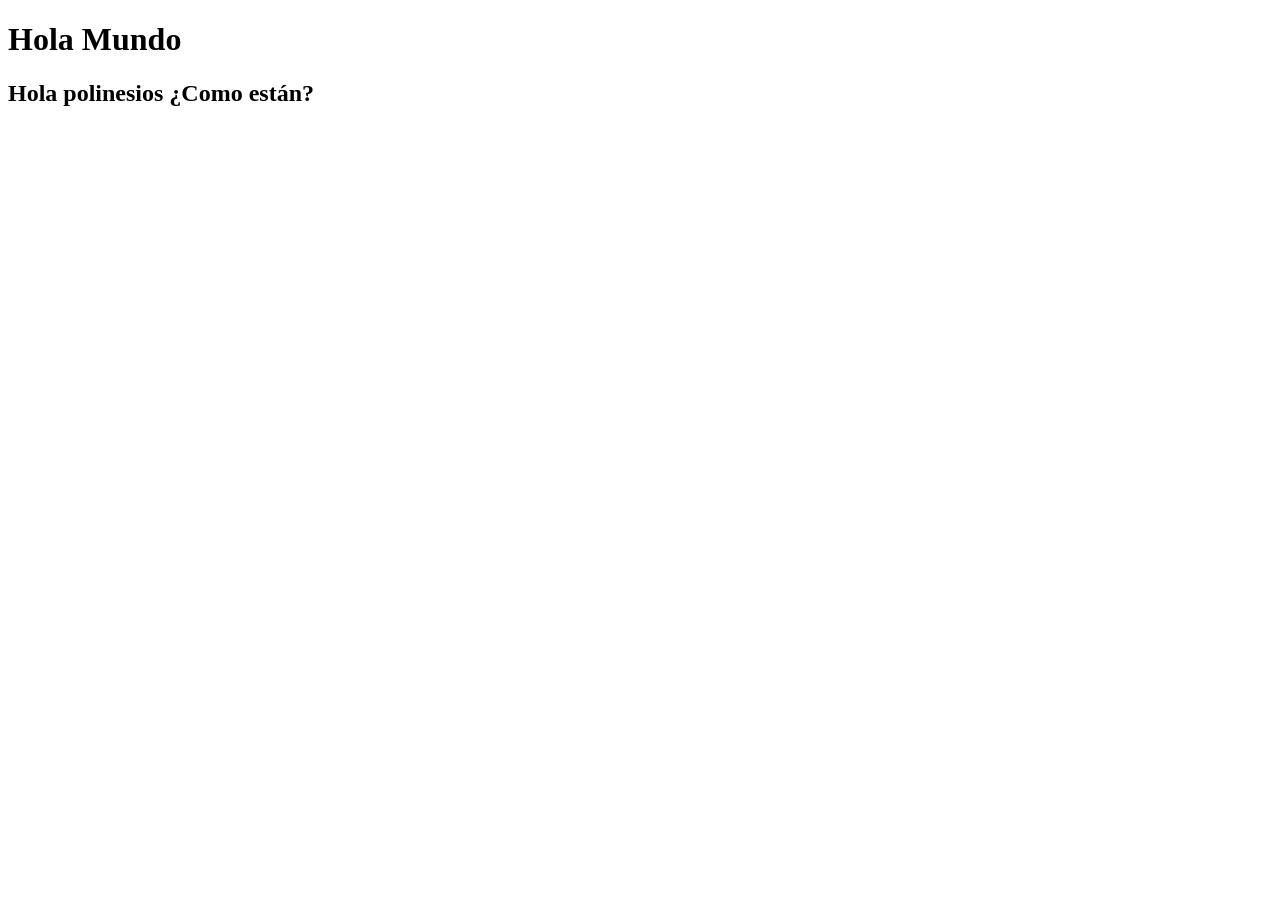
<file: index.html>
<!DOCTYPE html>
<html lang="es">
<head>
	<meta charset="UTF-8">
	<meta name="viewport" content="width=device-width, initial-scale=1.0">
	<title>Mi primera página</title>
	
</head>
<body>
	<h1>Hola Mundo</h1>
  <h2>Hola polinesios ¿Como están?</h2>
</body>
</html>
</file>
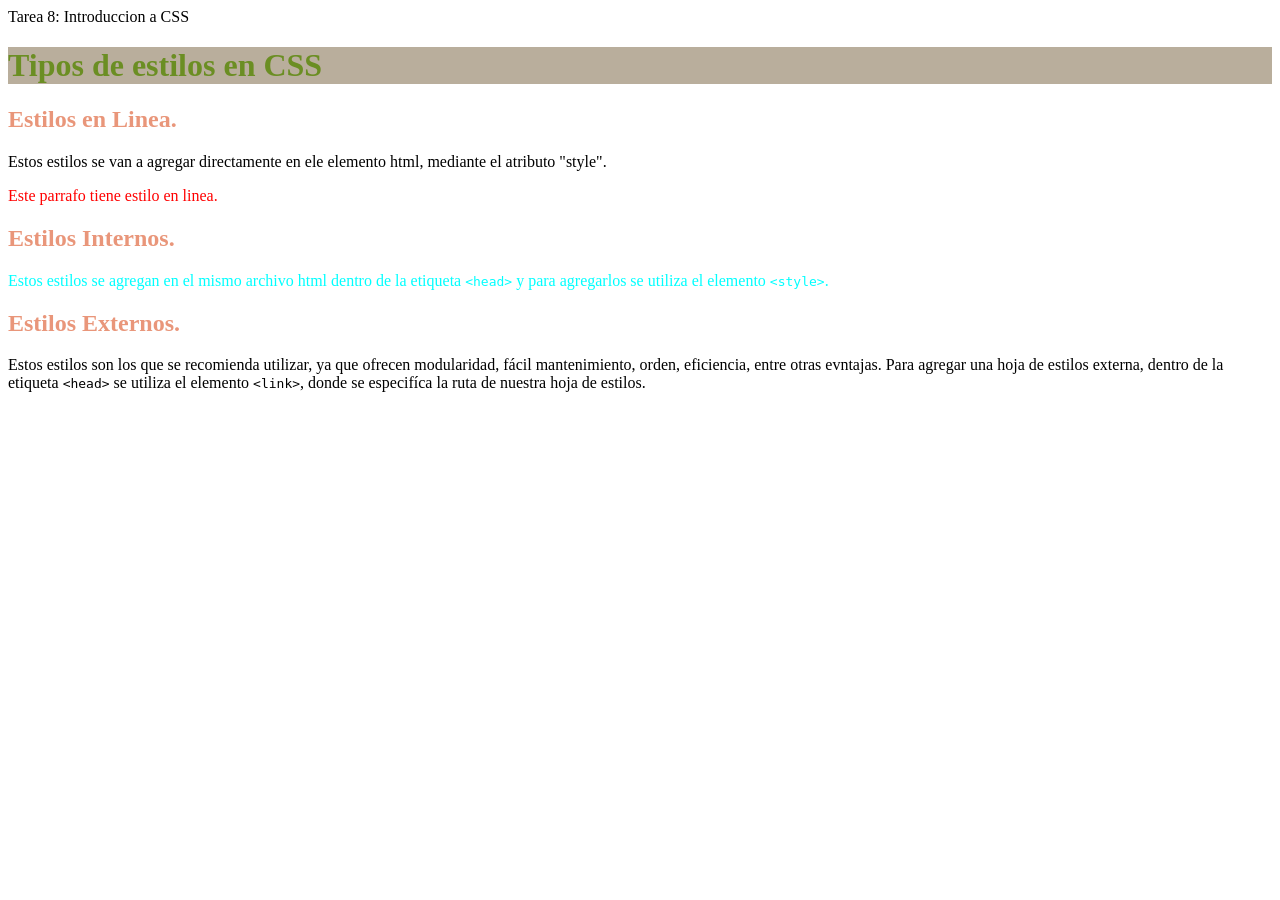
<file: Tarea_8/index.html>
<!DOCTYPE html>
<html lang="en">
<head>
    <meta charset="UTF-8">
    <meta name="viewport" content="width=device-width, initial-scale=1.0">
    <meta name="author" content="Leonardo Javier Cortes Quesada"
    <title>Tarea 8: Introduccion a CSS</title>
    <link rel="stylesheet" type="text/CSS" href="CSS/estilos.css">
    <!-- estilos internos
    <style>

        h2 {color: blueviolet;}
        p {color: green;}
    </style> -->
</head>
<body>
    <header id="bg-header">
        <h1 id="color-h1">Tipos de estilos en CSS</h1>
    </header>
    <main>
        <article>
            <h2 class="color-h2">Estilos en Linea.</h2>
            <p>Estos estilos se van a agregar directamente en ele elemento html, mediante el atributo "style".</p>
            <p style="color: red;">Este parrafo tiene estilo en linea.</p>
        </article>
        <article>
            <h2 class="color-h2">Estilos Internos.</h2>
            <p class="color-estilosinternos">Estos estilos se agregan en el mismo archivo html dentro de la etiqueta <code>&lt;head&gt;</code> y para agregarlos se utiliza el elemento <code>&lt;style&gt;</code>.</p>
        </article>
        <article>
            <h2 class="color-h2">Estilos Externos.</h2>
            <p>Estos estilos son los que se recomienda utilizar, ya que ofrecen modularidad, fácil mantenimiento, orden, eficiencia, entre otras evntajas. Para agregar una hoja de estilos externa, dentro de la etiqueta <code>&lt;head&gt;</code> se utiliza el elemento <code>&lt;link&gt;</code>, donde se especifíca la ruta de nuestra hoja de estilos. 
            </p>
        </article>
    </main>
</body>
</html>
</file>
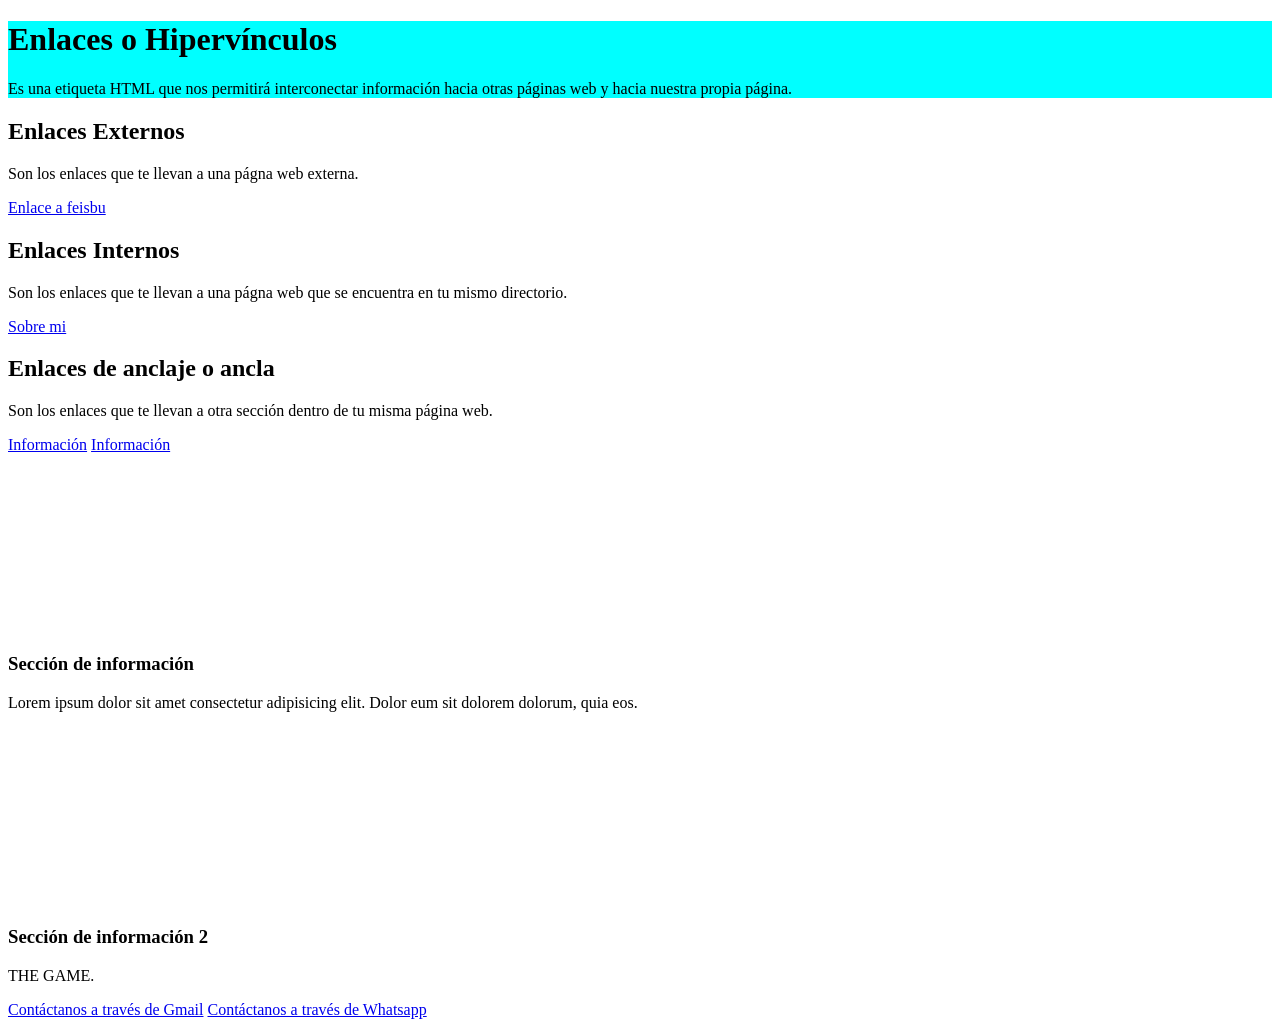
<file: ejercicio4.html>
<!DOCTYPE html>
<html lang="en">
<head>
    <meta charset="UTF-8">
    <meta name="viewport" content="width=device-width, initial-scale=1.0">
    <title>Enlaces o Hipervínculos</title>
    <meta name="author" content="Leonardo Javier Cortés Quesada">
</head>
<body>
    <div style="background-color: aqua;">
        <h1>Enlaces o Hipervínculos</h1>    
        <p>Es una etiqueta HTML que nos permitirá interconectar información hacia otras páginas web y hacia nuestra propia página.</p>
    </div>
    <div>
        <h2>Enlaces Externos</h2>
        <p>Son los enlaces que te llevan a una págna web externa.</p>
        <a href="https://facebook.com" target="_blank" title="Redirige a Facebook">Enlace a feisbu</a>
    </div>
    <div>
        <h2>Enlaces Internos</h2>
        <p>Son los enlaces que te llevan a una págna web que se encuentra en tu mismo directorio.</p>
        <a href="aboutme/sobrenosotros.html" target="_blank" title="Redirige a página interna">Sobre mi</a>
    </div>
    <div>
        <h2>Enlaces de anclaje o ancla</h2>
        <p>Son los enlaces que te llevan a otra sección dentro de tu misma página web.</p>
        <a href="#info" title="Redirige a la sección de información">Información</a>
        <a href="#info2" title="Redirige a la sección de información 2">Información</a>

    </div>
    <br><br><br><br><br><br><br><br><br><br>
    <div id="info">
        <h3>Sección de información</h3>
        <p>Lorem ipsum dolor sit amet consectetur adipisicing elit. Dolor eum sit dolorem dolorum, quia eos.</p>
    </div>
    <br><br><br><br><br><br><br><br><br><br>
    <div id="info2">
        <h3>Sección de información 2 </h3>
        <p>THE GAME.</p>
        <a href="mailto:leonardocortes643@aragon.unam.mx" target="_blank">Contáctanos a través de Gmail</a>
        <a href="https://wa.me/5529382630" target="_blank">Contáctanos a través de Whatsapp</a>
    </div>
</body>
</html>
</file>
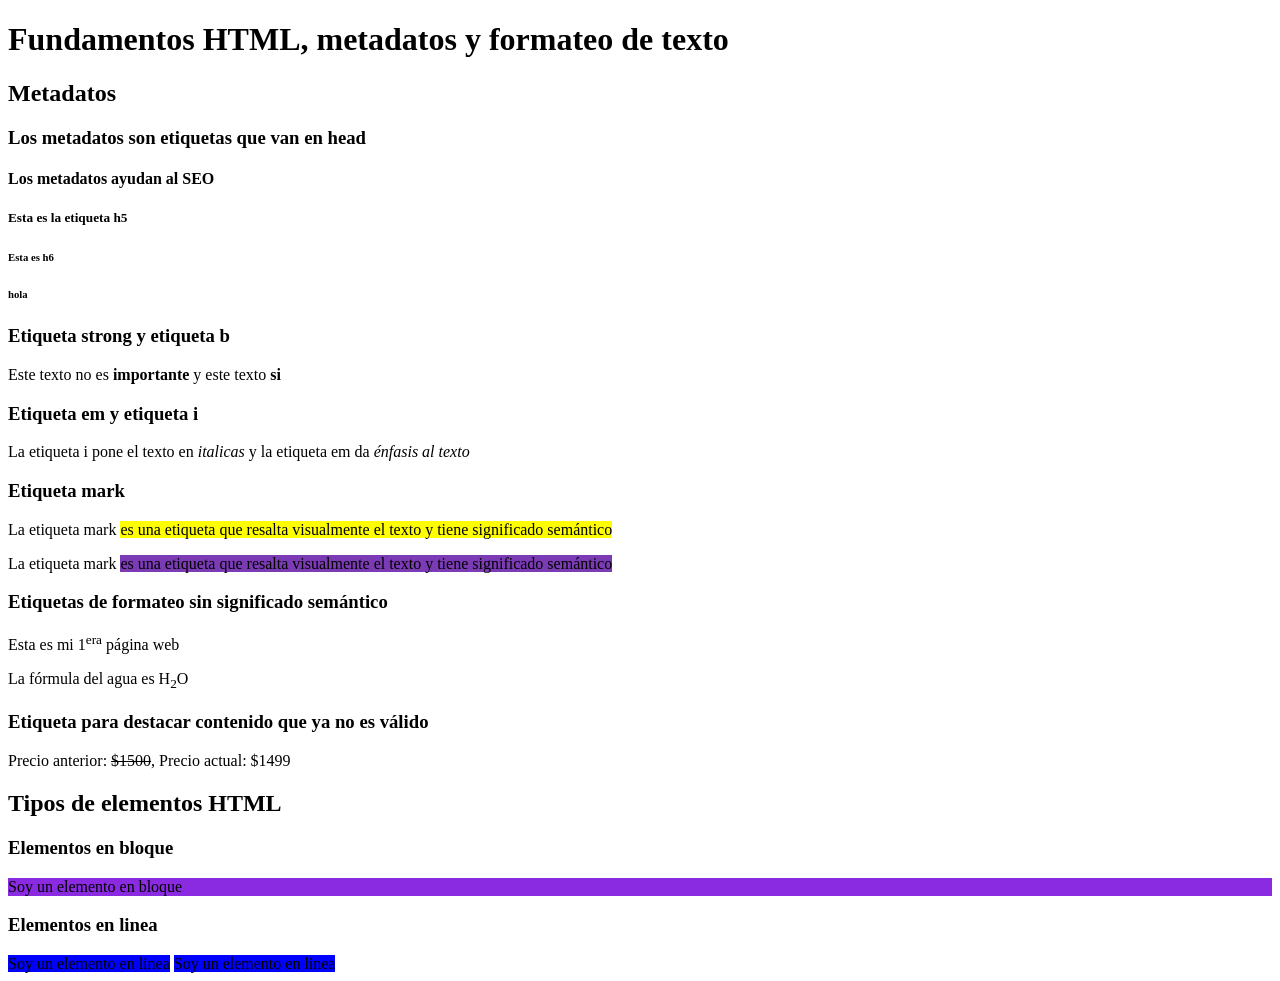
<file: Tarea2.html>
<!DOCTYPE html>
<html lang="en">
<!-- Camiaré todas las v de vurro por v de vaca, no sirve la ve aqui -->
<head>
    <meta charset="UTF-8">
    <meta name="viewport" content="width=device-width, initial-scale=1.0">
    <title>Fundamentos HTML: Metadatos y formateo de texto en linea </title>
        <meta name="author" content="Leonardo Javier Cortés Quesada">
        <meta name="keywords" content="HTML, metadato, fundamentos, etiqueta, formateo, texto, desarrollo">
        <meta name="description" content="Esta página contiene los fundamentos de las etiquetas HTML, el uso de metadatos en una página wev y el uso de etiquetas para formatear el texto">
</head>
<body>
    <!--Hola polinesios ¿Cómo están? // Etiquetas de encabezado-->
    <!--h1 si tiene importancia semántica, es decir, le ayuda al SEO-->
    <h1>Fundamentos HTML, metadatos y formateo de texto</h1>
    <h2><strong>Metadatos</strong></h2>
    <h3>Los metadatos son etiquetas que van en head</h3>
    <h4>Los metadatos ayudan al SEO</h4>
    <h5>Esta es la etiqueta h5</h5>
    <h6>Esta es h6</h6>
    <h6>hola</h6>

    <!-- Etiquetas para dar formato de texto en linea -->
    <!-- Para comentar hay que usar ctrl + k + c -->
    <h3>Etiqueta strong y etiqueta b</h3>
    <p>Este texto no es <b>importante</b> y este texto <strong>si</strong></p>
    <h3>Etiqueta em y etiqueta i</h3>
    <p>La etiqueta i pone el texto en <i>italicas</i> y la etiqueta em da <em>énfasis al texto</em></p>
    <h3>Etiqueta mark</h3>
    <p>La etiqueta mark <mark>es una etiqueta que resalta visualmente el texto y tiene significado semántico</mark></p>
    <p>La etiqueta mark <span style="background-color: rgb(122, 59, 180);">es una etiqueta que resalta visualmente el texto y tiene significado semántico</span></p>
    <h3>Etiquetas de formateo sin significado semántico</h3>
    <p>Esta es mi 1<sup>era</sup> página web</p> 
    <p>La fórmula del agua es H<sub>2</sub>O</p>
    <h3>Etiqueta para destacar contenido que ya no es válido</h3>
    <p>Precio anterior: <del>$1500</del>, Precio actual: $1499</p>
    <h2>Tipos de elementos HTML</h2>
    <h3>Elementos en bloque</h3>
        <p style="background-color: blueviolet;">Soy un elemento en bloque</p>
    <h3>Elementos en linea</h3>
        <span style="background-color: blue;">Soy un elemento en linea</span>
        <span style="background-color: blue;">Soy un elemento en linea</span>
</body>
</html>
</file>
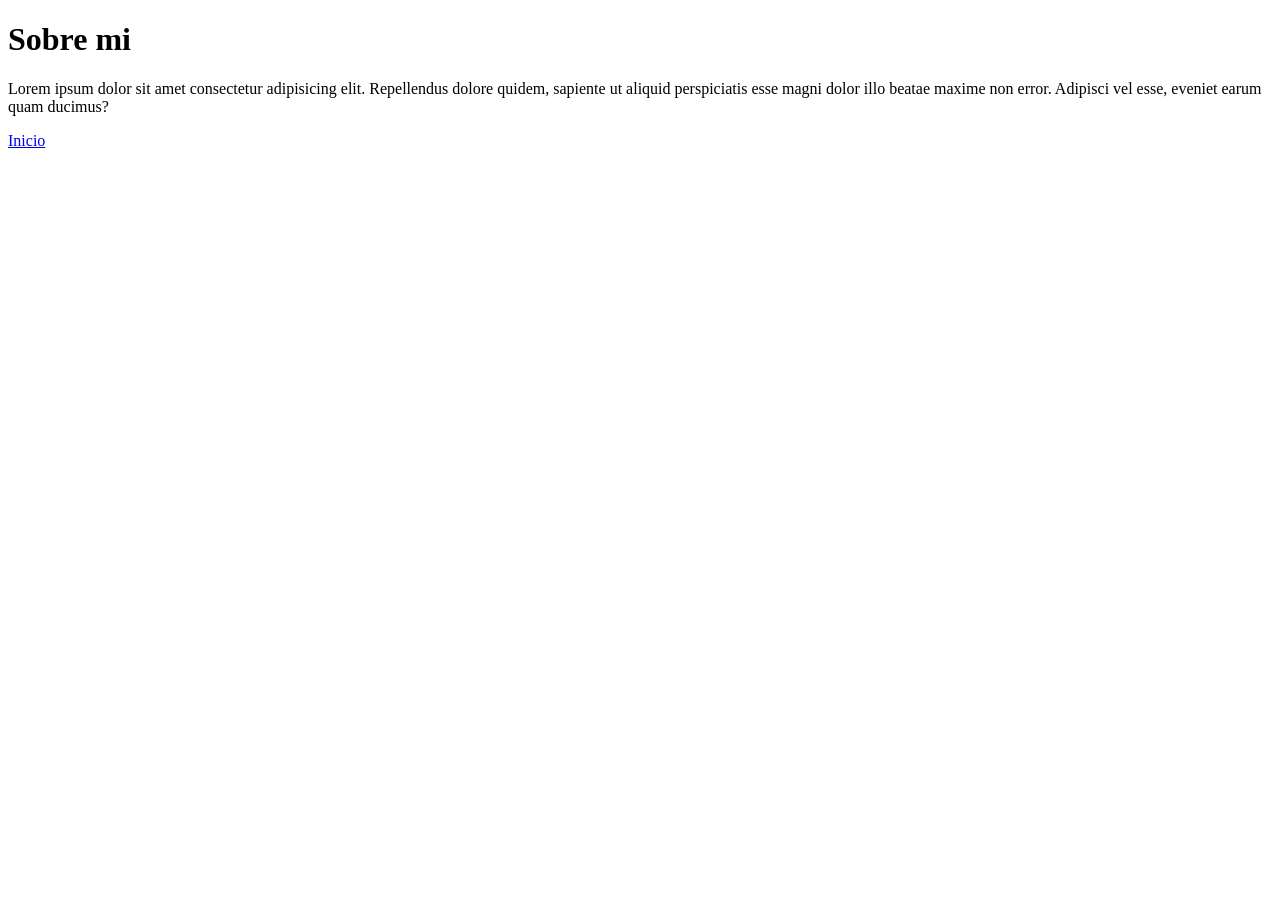
<file: aboutme/sobrenosotros.html>
<!DOCTYPE html>
<html lang="en">
<head>
    <meta charset="UTF-8">
    <meta name="viewport" content="width=device-width, initial-scale=1.0">
    <title>Document</title>
    <meta name="author" content="Leonardo Javier Cortés Quesada">
</head>
<body>
    <h1>Sobre mi</h1>
    <p>Lorem ipsum dolor sit amet consectetur adipisicing elit. Repellendus dolore quidem, sapiente ut aliquid perspiciatis esse magni dolor illo beatae maxime non error. Adipisci vel esse, eveniet earum quam ducimus?</p>
    <a href="../ejercicio4.html">Inicio</a>
</body>
</html>
</file>
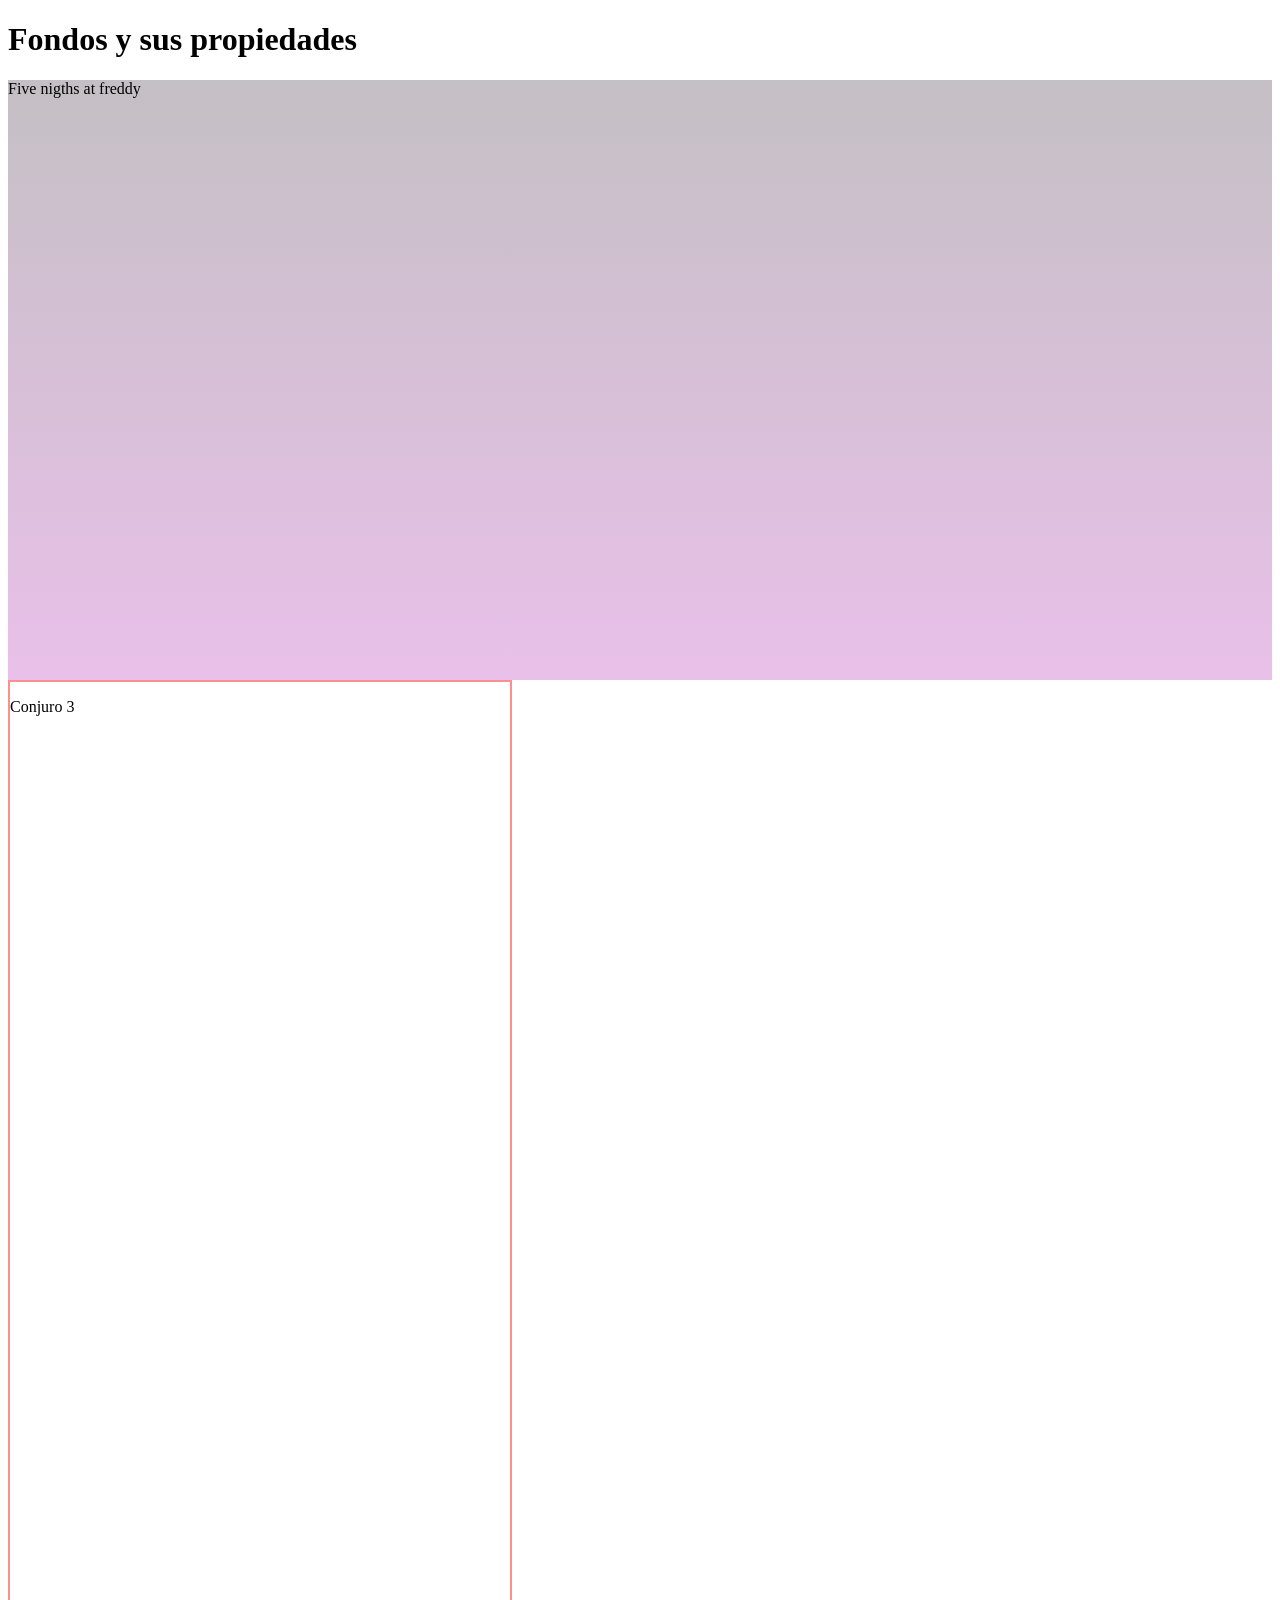
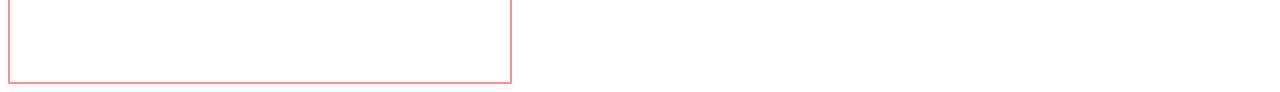
<file: Tarea_10/10.html>
<!DOCTYPE html>
<html lang="en">
<head>
    <meta charset="UTF-8">
    <meta name="viewport" content="width=device-width, initial-scale=1.0">
    <title>CSS</title>
    <meta name="author" content="Leonardo Javier Cortés Quesada">
    <link rel="stylesheet" type="text/css" href="CSS/10.css">
</head>
<body>
    <header> 
        <h1>Fondos y sus propiedades</h1>
    </header>

    <main>
        <section class="fondo-fredy"> 
            <p>Five nigths at freddy</p>
        </section>
            
        <section class="fondo-conjuro">
            <p>Conjuro 3</p>
        </section>
    
</body>
</html>
</file>
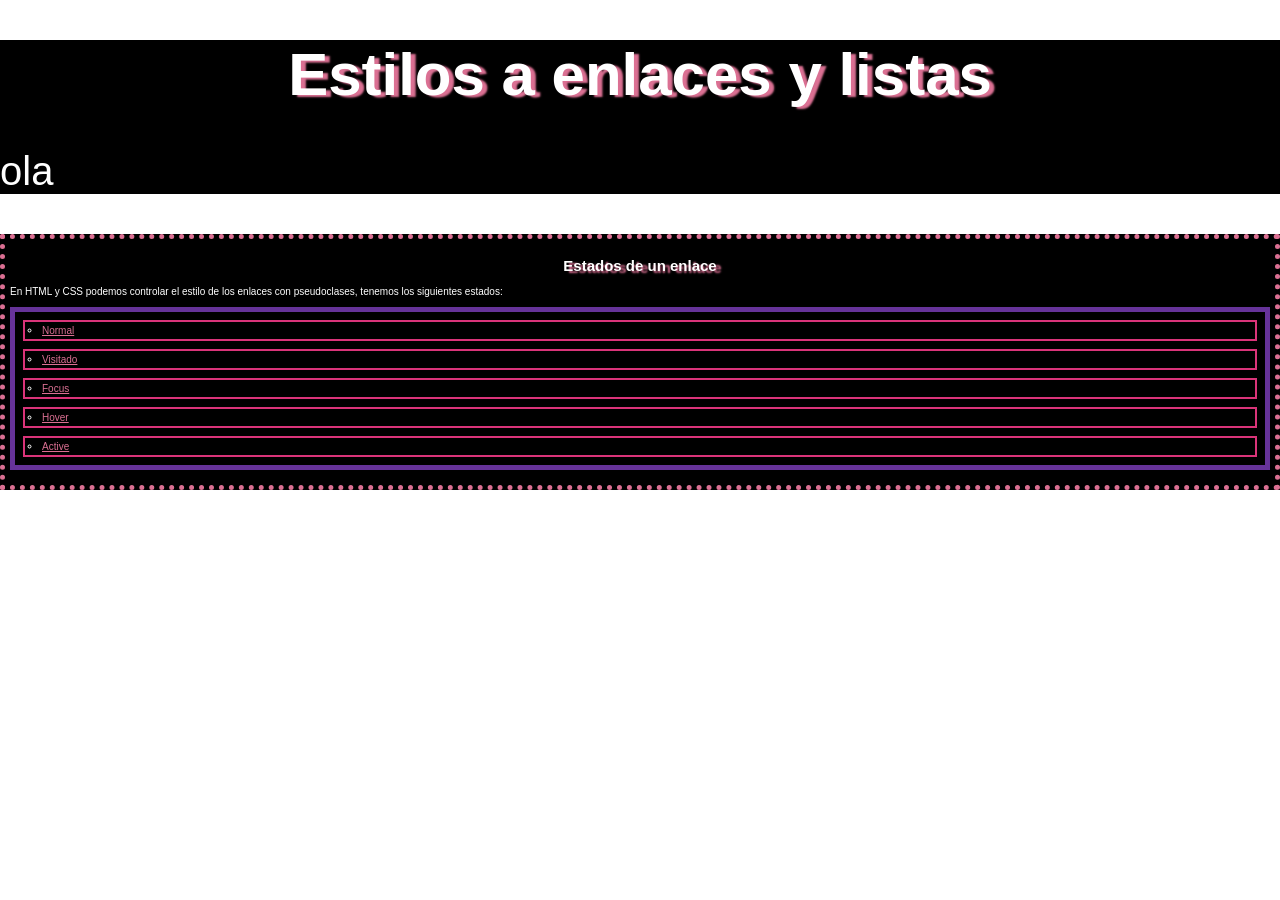
<file: Tarea_12/12.html>
<!DOCTYPE html>
<html lang="en">
<head>
    <meta charset="UTF-8">
    <meta name="viewport" content="width=device-width, initial-scale=1.0">
    <title>Estilos a Enlaces y a Listas</title>
    <meta name="author" content="Leonardo Javier Cortes Quesada">
    <link rel="stylesheet" href="CSS/12.css">
</head>
<body>
    <header id="encabezado">
        <h1>Estilos a enlaces y listas</h1>
        <p>
            ola
        </p>
    </header>
    <section class="contenedor-enlaces">
        <article class="enlaces">
            <h2>Estados de un enlace</h2>
            <p>
                En HTML y CSS podemos controlar el estilo de los enlaces
                con pseudoclases, tenemos los siguientes estados:
            </p>
            <ul>
                <li><a href="https://youtube.com">Normal</a></li>
                <li><a href="https://facebook.com">Visitado</a></li>
                <li><a href="https://gmail.com">Focus</a></li>
                <li><a href="https://google.com">Hover</a></li>
                <li><a href="#">Active</a></li>
            </ul>
        </article>
    </section>
    
</body>
</html>
</file>
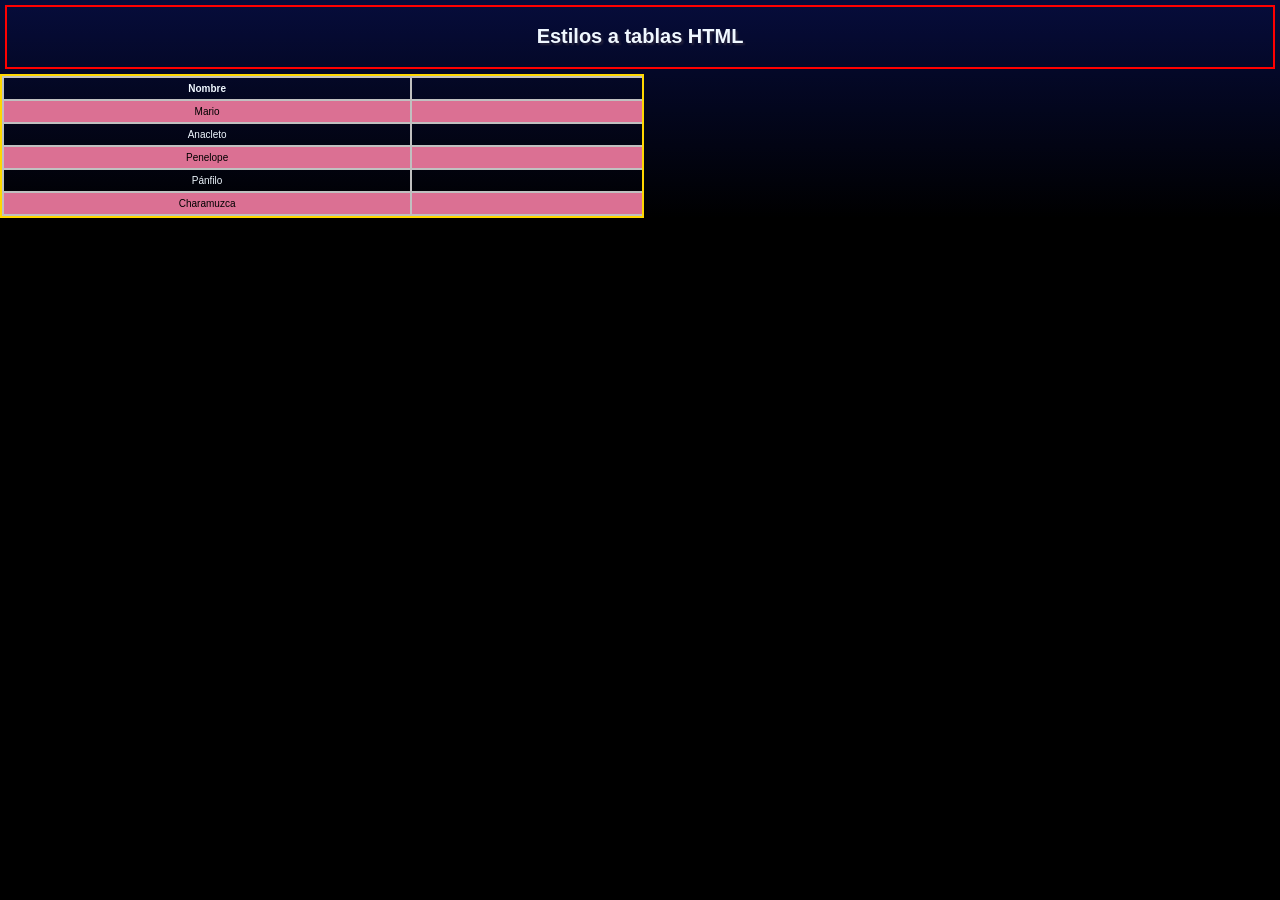
<file: Tarea_13/13.html>
<!DOCTYPE html>
<html lang="en">
<head>
    <meta charset="UTF-8">
    <meta name="viewport" content="width=device-width, initial-scale=1.0">
    <meta name="author" content="Leonardo Javier Cortes Quesada">
    <link rel="stylesheet" href="CSS/13.css">
    <title>Estilos a tablas</title>
</head>
<body>
    <header id="encabezado">
        <h1>Estilos a tablas HTML</h1>
    </header>    
    <section class="contenedor-tabla">
        <table class="tabla-alumnos">
            <tr>
            <th>Nombre</th>
            <th>Número de cuenta</th>
            </tr>
            <tr>
            <td>Mario</td>
            <td>322192643</td>
            </tr>
            <tr>
            <td>Anacleto</td>
            <td>322192643</td>
            </tr>
            <tr>
            <td>Penelope</td>
            <td>322192643</td>
            </tr>
            <tr>
            <td>Pánfilo</td>
            <td>322192643</td>
            </tr>
            <tr>
            <td>Charamuzca</td>
            <td>322192643</td>
            </tr>
        </table>
    </section>
</body>
</html>
</file>
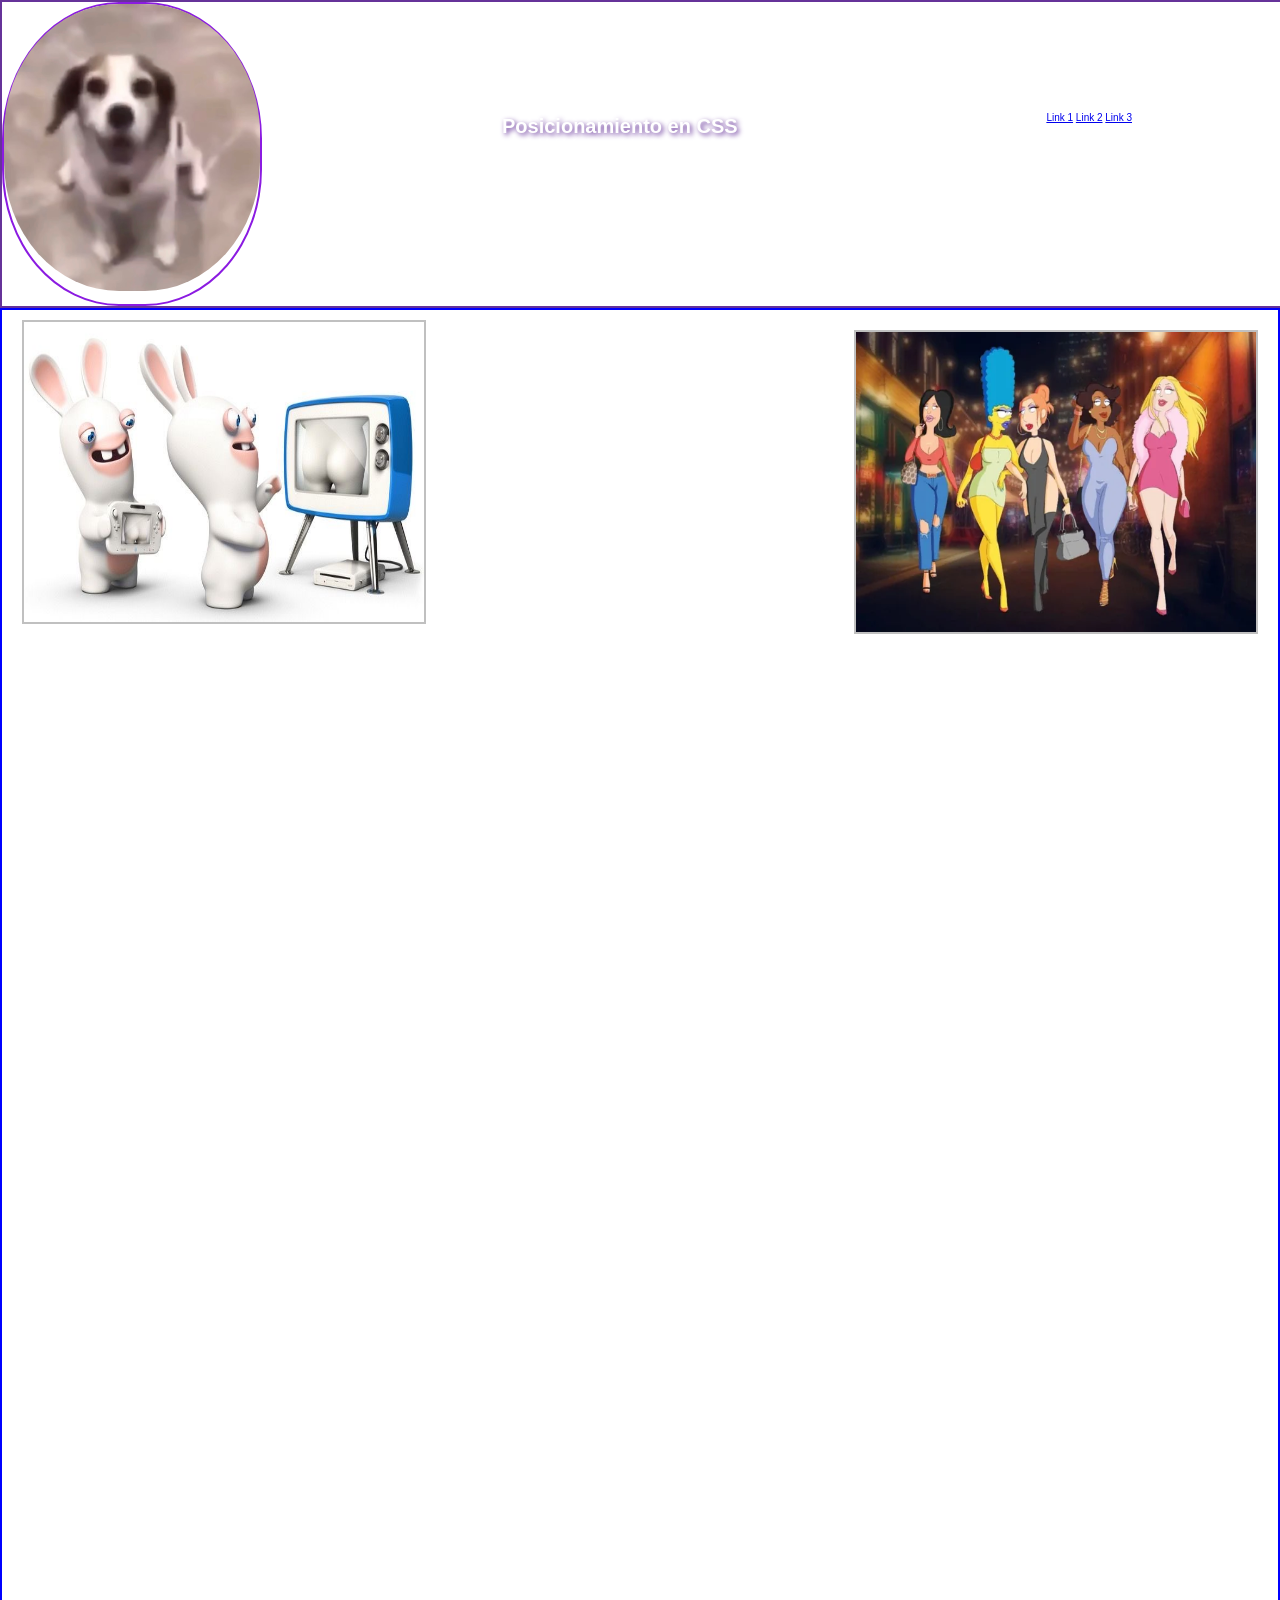
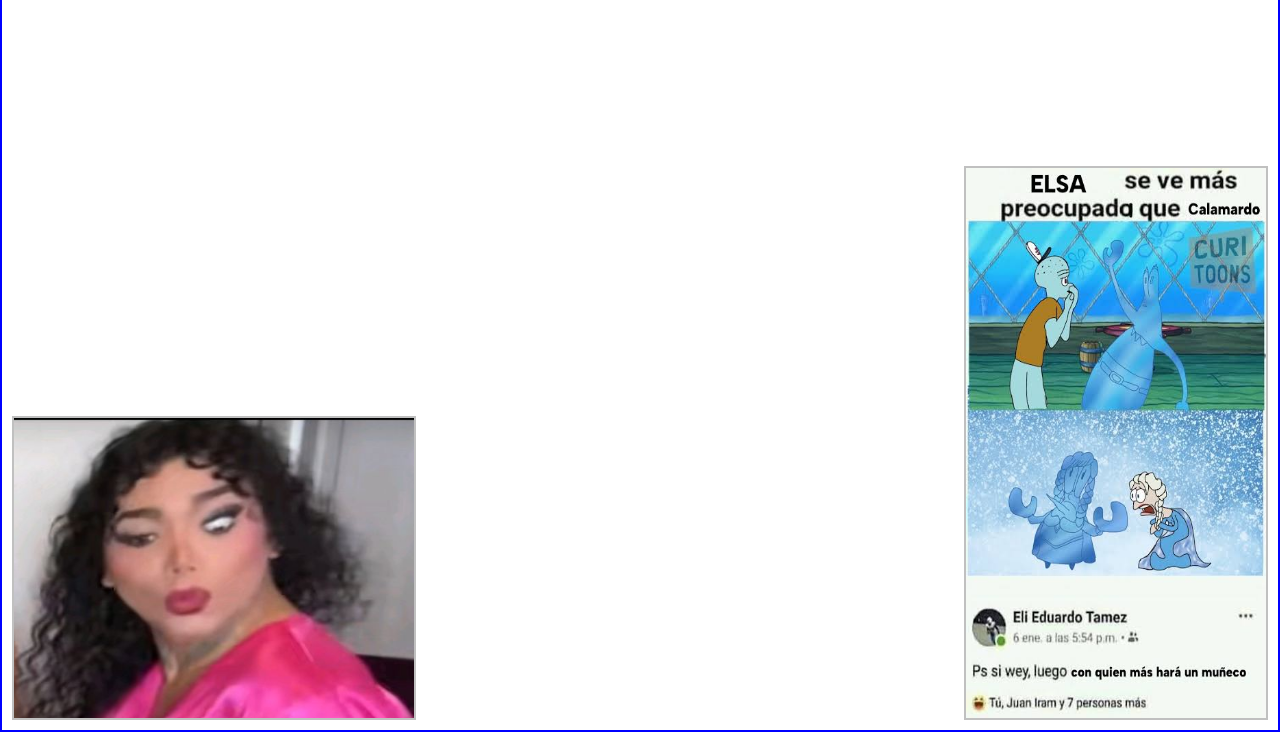
<file: Tarea_14/14.html>
<!DOCTYPE html>
<html lang="en">
<head>
    <meta charset="UTF-8">
    <meta name="viewport" content="width=device-width, initial-scale=1.0">
    <title>Posicionamiento</title>
    <meta name="author" content="Leonardo Javier Cortés Quesada">
    <link rel="stylesheet" href="CSS/14.css">
</head>
<body>
    <header id="encabezado">
        <section class="logo-perro">
            <img src="imagenes/IMG_0888.jpeg" alt="imagen1">
        </section>
        <h1>Posicionamiento en CSS</h1>
        <nav id="navegacion">
            <ul>
                <li><a href="#">Link 1</a></li>
                <li><a href="#">Link 2</a></li>
                <li><a href="#">Link 3</a></li>
            </ul>
        </nav>
    </header> 
    <main class="elementos-posicionados">
        <section class="rabbids">
            <img src="imagenes/IMG_1144.jpeg" alt="">
        </section>
        <section class="chichonas">
            <img src="imagenes/IMG_0889.webp" alt="">
        </section>
        <section class="elsa">
            <img src="imagenes/IMG_2721.jpeg" alt="">
        </section>
        <section class="paolita-suarez">
            <img src="imagenes/IMG_2720.jpeg" alt="">
        </section>
    </main>   
</body>
</html>
</file>
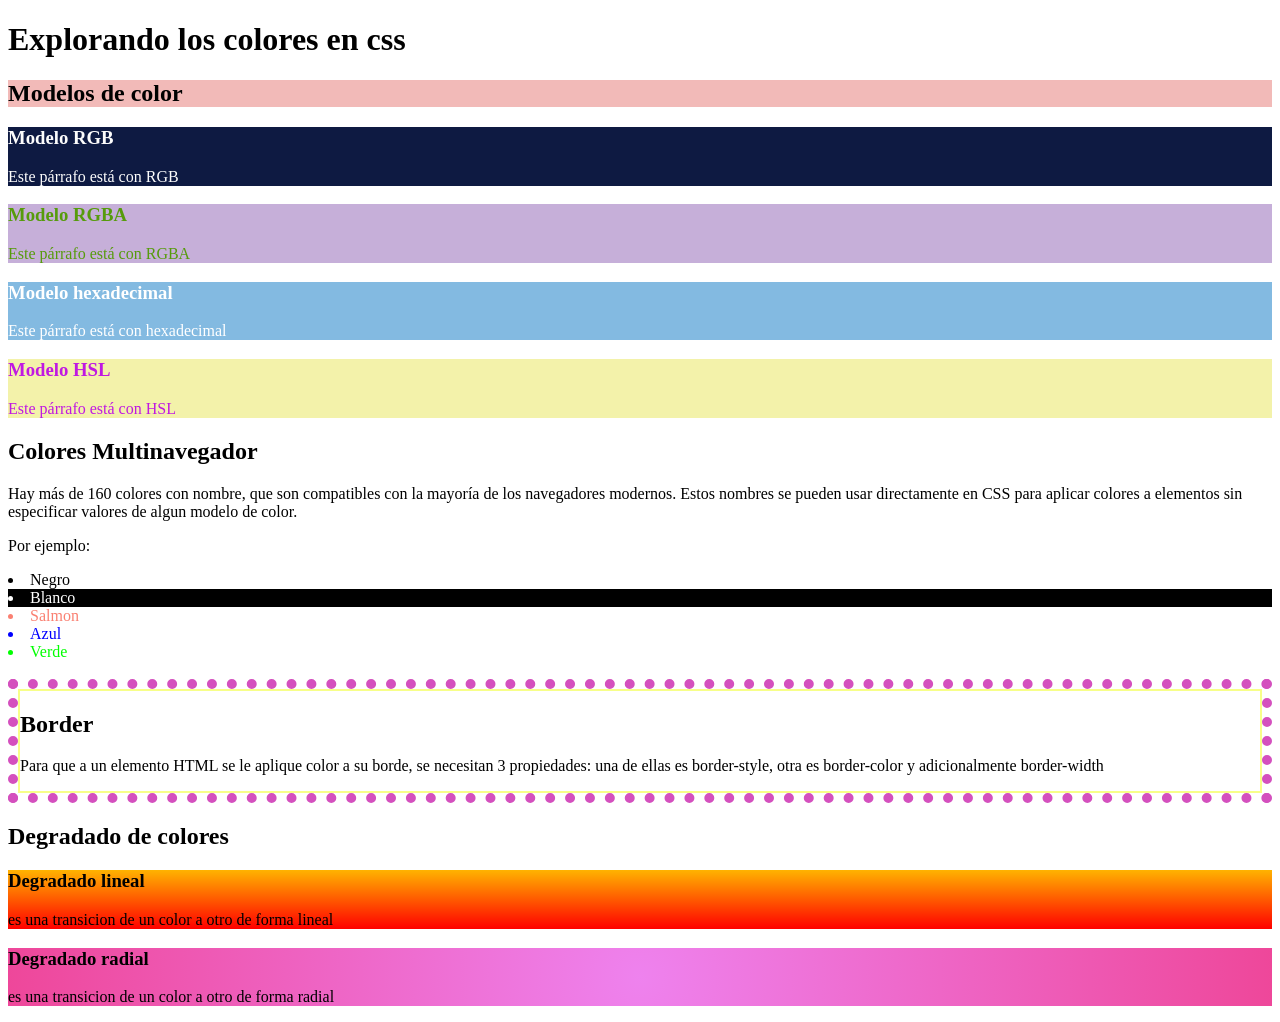
<file: Tarea_9/9.html>
<!DOCTYPE html>
<html lang="en">
<head>
    <meta charset="UTF-8">
    <meta name="viewport" content="width=device-width, initial-scale=1.0">
    <title>Colores css</title>
    <meta name="author" content="Leonardo Javier Cortés Quesada">
    <link rel="stylesheet" type="text/css" href="CSS/9.css">
</head>
<body>
    <header>
        <h1>Explorando los colores en css</h1>
        <main>
            <section>
                <h2 class="hsla">Modelos de color</h2>
                <article class="rgb">
                    <h3>Modelo RGB</h3>
                    <p>Este párrafo está con RGB</p>
                </article>
                <article class="rgba">
                    <h3>Modelo RGBA</h3>
                    <p>Este párrafo está con RGBA</p>
                </article>
                <article class="hex">
                    <h3>Modelo hexadecimal</h3>
                    <p>Este párrafo está con hexadecimal</p>
                </article>
                <article class="hsl">
                    <h3>Modelo HSL</h3>
                    <p>Este párrafo está con HSL</p>
                </article>
            </section>
            <section>
                <h2>Colores Multinavegador</h2>
                <p>
                    Hay más de 160 colores con nombre,
                    que son compatibles con la mayoría
                    de los navegadores modernos. Estos 
                    nombres se pueden usar directamente 
                    en CSS para aplicar colores a elementos
                    sin especificar valores de algun modelo
                    de color.
                </p>
                <p>Por ejemplo:</p>
                <ul></ul>
                    <li class="black">Negro</li>
                    <li class="white">Blanco</li>
                    <li class="salmon">Salmon</li>
                    <li class="blue">Azul</li>
                    <li class="lime">Verde</li>
            </section>
            <br>
            <section class="borde">
            <article class="borde-interno">
                <h2>Border</h2>
                <p>Para que a un elemento HTML se le aplique color a su borde, 
                    se necesitan 3 propiedades: una de ellas es border-style,
                     otra es border-color y adicionalmente border-width
                </p>
            </article>
            </section>
            <section>
                <h2>Degradado de colores</h2>
                <article class="lineal">
                    <h3>Degradado lineal</h3>
                    <p>es una transicion de un color a otro de forma lineal</p>
                </article>
                <article class="radial">
                    <h3>Degradado radial</h3>
                    <p>es una transicion de un color a otro de forma radial</p>
                </article>
            </section>
        </main>
    </header>
</body>
</html>
</file>
<file: Tarea_8/CSS/estilos.css>
/*Estilos para un selector de un elemento*/
h2{
    color: blue;
}
/*Estilos para un selector de una clase*/
.color-h2{
    color: darksalmon;
}
/*Estilos para un selector de un id*/
#color-h1{
    color: olivedrab;
}
.color-estilosinternos{
    color: aqua;
}
#bg-header{
    background-color: rgb(185, 174, 156);
}
</file>
<file: Tarea_10/CSS/10.css>
.fondo-fredy{

    /*backgroun-image permite agregar imagenes como fomdo de un elemento o un contenedor 
    y tambien se pueden agregar gradientes*/
    background-image:linear-gradient(to top, rgba(238, 130, 238, 0.5),rgba(128, 128, 128, 0.5)), url(https://i.blogs.es/363ba5/fnaf/1200_800.jpeg);


    /*background-size(cover,contain,width(px)-height(px))
    especifica el tamaño de la imagen de fondo*/
    background-size: contain;


    /*background-repeat(repeat, no-repeat, repaet-x, repeat-y)
    aplica cuando la imagen es mas pequeña que su contenedor*/
    background-repeat: no-repeat;


    /*background-position(top, bottom, center, right, left)
    establece la posicion inicial de una imagen de fondo en su contenedor*/
    background-position: bottom;


    /*background-attachment(scroll y fixed)
    se utiliza para que la imagen quede fija en su contenedor
    cuando un usuario se desplaza por la pagina*/
    background-attachment: fixed;



    /Propiedades generales del contenedor/
    width: 300px;
    height: 600px;
}
.fondo-conjuro{
    /*Background: (image)(position)/ (size)(repeat)(attachment)(color)*/

    background-image: url(https://media.themoviedb.org/t/p/w220_and_h330_face/lYriKjYigmIixn7WJtRC307zOQP.jpg) center / contain no-repeat scroll rgba(130, 100, 159, 0.588);
    width: 500px;
    height: 1000px;
    border: 2px solid rgba(255, 0, 0, 0.438);
}
</file>
<file: Tarea_12/CSS/12.css>
html{
    font-size: 10px;
}
body{
    padding: 0;
    margin: 0;
    font-family: 'Segoe UI', Tahoma, Geneva, Verdana, sans-serif;
    font-size: 1em ;
}
/* Orden para los estilos de los estados de un enlace 
(LVFHA)
*/
a:link{
    color: palevioletred;
    text-decoration: underline;
}
a:visited{
    color: rgb(33, 127, 209);
    text-decoration: line-through;
}
a:focus{
    background-color: palevioletred;
    color: black;
    border: 2px dotted rebeccapurple;
}
a:hover{
    font-size: 12px;
    color: white;
    border: 2px solid rebeccapurple;
}
a:active{
    font-size: 50px;
}
#encabezado{
    background-color: black;
    color: white;
    font-size: 2em;
}
#encabezado h1{
    text-shadow: 5px 2px 2px palevioletred;
    text-align: center;
    font-size: 3em;
}
#encabezado p{
    font-size: 2em;
}
.contenedor-enlaces{
    border: 5px dotted palevioletred;
    background-color: black;
    color: white;
}
.enlaces h2{
    text-shadow: 5px 2px 2px palevioletred;
    text-align: center;
    text-align: 4rem;
}
.enlaces{
    text-align: justify;
    padding: 5px;
}
.enlaces ul{
    border: 5px solid rebeccapurple;
    padding-left: 0;    
}
.enlaces ul li{
    margin: 0.8rem;
    padding: 3px;
    border: 2px solid rgb(218, 52, 121);
    /* (disc, decimal, circle, square, lower-roman, lower-alpha, upper-alpha, upper-roman) */
    list-style-type: circle;
    list-style-position: inside;
}
</file>
<file: Tarea_13/CSS/13.css>
html{
    font-size: 10px;
}
body{
    font-family: 'Segoe UI', Tahoma, Geneva, Verdana, sans-serif;
    padding: 0;
    margin: 0;
    background-color: black;
    background-image: linear-gradient(to top,black,rgb(6,12,59));
    background-repeat: no-repeat;
    color: aliceblue;
}
#encabezado{
    padding: 0.5rem;
    margin: 0.5rem;
    border: 0.2rem solid red;
}
#encabezado h1{
    text-align: center;
    text-shadow: 0.2rem 0.2rem 0.2rem rgba(54, 46, 65, 0.675);
}
.contenedor-tabla{
    border: 0.2rem solid gold;
    width: 50%;
    overflow-x: scroll;
}
.tabla-alumnos{
    border: 0.2rem solid green;
    border-collapse: collapse;
    text-align: center;
    width: 100rem;
}
.tabla-alumnos th, .tabla-alumnos td{
    border: 0.2rem solid silver;
    padding: 5px;
}
.tabla-alumnos tr:nth-child(even){
    background-color: palevioletred;
    color: black;
}
.tabla-alumnos tr:hover{
    background-color: rgba(130, 20, 57, 0.665);
    color: rgb(17, 111, 152);
    font-size: 2rem;
}
</file>
<file: Tarea_14/CSS/14.css>
html{
    font-size: 10px;
}
body{
    font-family: Verdana, Geneva, Tahoma, sans-serif;
    padding: 0;
    margin: 0;
    background-image: linear-gradient(to bottom, black);
    color: white;
}
.logo-perro{
    border: 0.2rem solid rgb(139, 27, 225);
    width: 20%;
    border-radius: 45%;
    height: 30rem;
}
.logo-perro img{
    width: 100%;
    border-radius: 45%;
}
#encabezado{
    border: 0.2rem solid rebeccapurple;
    position: sticky;
    width: 100%;
    z-index: 5;
    top: 0;
}
#encabezado h1{
    text-align: center;
    text-shadow: 0.2rem 0.2rem 0.5rem rebeccapurple;
    position: absolute;
    top: 10rem;
    left: 50rem;
}
#navegacion ul{
    list-style-type:none;
    padding-left: 0;
    position: absolute;
    top: 10rem;
    right: 15rem;
}
#navegacion ul li{
    display: inline-block;
}
.elementos-posicionados{
    border: 0.2rem solid blue;
    padding: 1rem;
    position: relative;
    height:200rem;
    /* margin-top: 30rem; */
}
.rabbids{
    border: 0.2rem solid silver;
    width: 40rem;
    height: 30rem;
    margin: 1rem;
    position: absolute;
    /* z-index: 3; */
    /* left: 5rem; */
    top: 0;
}
.rabbids img{
    width: 100%;
    height: 100%;
}
.chichonas{
    border: 0.2rem solid silver;
    width: 40rem;
    height: 30rem;
    margin: 1rem;
    position: absolute;
    right: 1rem;
    top: 1rem;
    z-index: 2;
}
.chichonas img{
    width: 100%;
    height: 100%;
}
.elsa{
    border: 0.2rem solid silver;
    width: 30rem;
    height: 55rem;
    margin: 1rem;
    position: absolute;
    bottom: 0rem;
    right: 0rem;
}
.elsa img{
    width: 100%;
    height: 100%;
}
.paolita-suarez{
    border: 0.2rem solid silver;
    width: 40rem;
    height: 30rem;
    margin: 1rem;
    position: absolute;
    bottom: 0rem;
    left: 0rem;
}
.paolita-suarez img{
    width: 100%;
    height: 100%;
}

/* Comsultas de medios o medias querys
sirve para definir los estilos para elementos html según el tamaño de la pantalla de nuestro dispositivo,
gracias esto se proporciona una herramienta que nos sirve para la creación de páginas web responsivas o 
adaptables, si se defina varias consultas de medios, se deben poner en forma descendente según
la medida del dispositivo.
Móviles(<480px), Tablets(480px-950px), PC(960px-1280px) */
@media screen and (max-width:1250px) {
    #encabezado h1{
        left: 28%;
        font-size: 3rem;
    } 
    .logo-perro{
        border: 0.2rem solid rgb(139, 27, 225);
        width: 20%;
        border-radius: 45%;
        height: 27rem;
    }
    
}
@media screen and (max-width:950px) {
    #encabezado h1{
        left: 25%;
        font-size: 2.5rem;
    } 
    .logo-perro{
        border: 0.2rem solid rgb(139, 27, 225);
        width: 20%;
        border-radius: 45%;
        height: 22rem;
    }
    
}
</file>
<file: Tarea_9/CSS/9.css>
.rgb {
    background-color: rgb(14, 26, 66);
    color: rgb(252, 252, 252);
}

.rgb h3 {
    color: rgb(255, 251, 253)252);
}

/*Modelo RGBA*/

.rgba{
    background-color: rgba(141, 97, 180, 0.5);
    color: rgb(86, 155, 12);
}

/*Modelo hex*/

.hex {
    background-color: #83bae1;
    color: #fff;
}

/*Modelo HSL*/

.hsl {
    background-color: hsl(59, 75%, 81%);
    color: hsl(290, 81%, 49%);
}
 /*Modelo HSLA*/

 .hsla {
    background-color: hsla(2, 69%, 59%, 0.4);
    color: hsla(48, 56, 78, 0.6
    );
 }

 /*Colores Multinavegador*/

 .black {
    color: black;
 }

 .white {
    background-color: black;
    color: white;
 }

 .salmon {
    color: salmon;
 }

 .blue {
    color: blue;
 }

 .lime {
    color: lime;
 }

 .borde{
    /* border-style: solid;
    border-color: red;
    border-width: 2px;
    se puede poner propiedad por propiedad o todo en una linea ordenado en ancho, estilo y color */
    border: 10px dotted rgb(212, 80, 190);
}


.borde-interno{
    border: 2px solid rgb(247, 255, 137);
}

/*degradados*/

.lineal{
    background-image: linear-gradient(to top, red, rgb(255, 179, 0));
}

.radial{
    background-image: radial-gradient(circle, violet,rgb(238, 71, 154));
}
</file>
